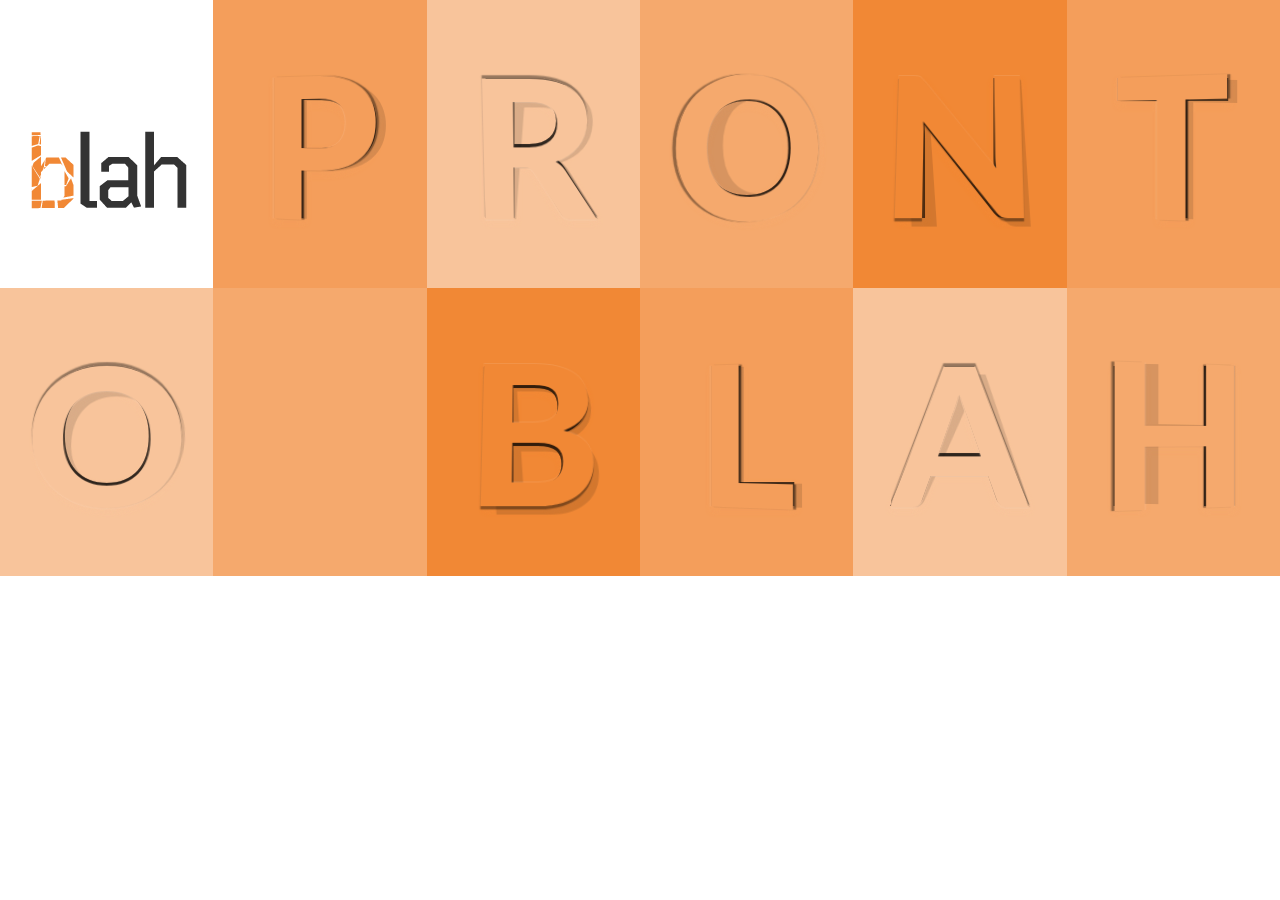
<file: index.html>
<!DOCTYPE html>
<html lang="en" class="no-js">
	<head>
		<meta charset="UTF-8" />
		<meta http-equiv="X-UA-Compatible" content="IE=edge,chrome=1"> 
		<meta name="viewport" content="width=device-width, initial-scale=1.0"> 
		<title>Blah Blah! Blah</title>
		<meta name="description" content="blah blah! blah" />
		<meta name="keywords" content=" blah" />
		<meta name="author" content="Codrops" />
		<link rel="shortcut icon" href="../favicon.ico">
		<link rel="stylesheet" type="text/css" href="css/normalize.css" />
		<link rel="stylesheet" type="text/css" href="css/demo.css" />
		<link rel="stylesheet" type="text/css" href="css/component.css" />
		<script src="js/modernizr.custom.js"></script>
	</head>
	<body>
		<div class="container">
			<div class="component">
				<ul class="grid">
					<li><div> <img src="img/blah.png"> </div></li>
					<li class="ot-letter-left"><span data-letter="P">P</span></li>
					<li class="ot-letter-top"><span data-letter="R">R</span></li>
					<li class="ot-letter-right"><span data-letter="O">O</span></li>
					<li class="ot-letter-bottom"><span data-letter="N">N</span></li>
					<li class="ot-letter-left"><span data-letter="T">T</span></li>
					<li class="ot-letter-top"><span data-letter="O">O</span></li>
					<li class="ot-letter-right"><span data-letter=" "> </span></li>
					<li class="ot-letter-bottom"><span data-letter="B">B</span></li>
					<li class="ot-letter-left"><span data-letter="L">L</span></li>
					<li class="ot-letter-top"><span data-letter="A">A</span></li>
					<li class="ot-letter-right"><span data-letter="H">H</span></li>
<!--					<li class="ot-letter-bottom"><span data-letter="S">S</span></li>
					<li class="ot-letter-left"><span data-letter=" "> </span></li>
					<li class="ot-letter-top"><span data-letter="M">M</span></li>
					<li class="ot-letter-right"><span data-letter="O">O</span></li>
					<li class="ot-letter-bottom"><span data-letter="L">L</span></li>
					<li class="ot-letter-left"><span data-letter="E">E</span></li>
					<li class="ot-letter-top"><span data-letter="S">S</span></li>
					<li class="ot-letter-right"><span data-letter="T">T</span></li>
					<li class="ot-letter-bottom"><span data-letter="I">I</span></li>
					<li class="ot-letter-left"><span data-letter="A">A</span></li>
					<li class="ot-letter-top"><span data-letter="S">S</span></li>
					<li class="ot-letter-right"><span data-letter=" "> </span></li>
					<li class="ot-letter-bottom"><span data-letter="P">P</span></li>
					<li class="ot-letter-left"><span data-letter="R">R</span></li>
					<li class="ot-letter-top"><span data-letter="O">O</span></li>
					<li class="ot-letter-right"><span data-letter="N">N</span></li>
					<li class="ot-letter-bottom"><span data-letter="T">T</span></li>
					<li class="ot-letter-left"><span data-letter="O">O</span></li>
					<li class="ot-letter-top"><span data-letter=" "> </span></li>
					<li class="ot-letter-right"><span data-letter="E">E</span></li>
					<li class="ot-letter-bottom"><span data-letter="S">S</span></li>
					<li class="ot-letter-left"><span data-letter="T">T</span></li>
					<li class="ot-letter-top"><span data-letter="A">A</span></li>
					<li class="ot-letter-right"><span data-letter="R">R</span></li>
					<li class="ot-letter-bottom"><span data-letter="E">E</span></li>
					<li class="ot-letter-left"><span data-letter="M">M</span></li>
					<li class="ot-letter-top"><span data-letter="O">O</span></li>
					<li class="ot-letter-right"><span data-letter="S">S</span></li>
					<li class="ot-letter-bottom"><span data-letter=" "> </span></li>
                    <li class="ot-letter-left"><span data-letter="E">E</span></li>
					<li class="ot-letter-top"><span data-letter="N">N</span></li>
                    <li class="ot-letter-right"><span data-letter=" "> </span></li>
					<li class="ot-letter-bottom"><span data-letter="L">L</span></li>
                    <li class="ot-letter-left"><span data-letter="I">I</span></li>
					<li class="ot-letter-top"><span data-letter="N">N</span></li>
                    <li class="ot-letter-right"><span data-letter="E">E</span></li>
					<li class="ot-letter-bottom"><span data-letter="A">A</span></li>-->


				</ul>
			</div>
		</div><!-- /container -->
	</body>
</html>
</file>
<file: css/demo.css>
@import url(http://fonts.googleapis.com/css?family=Lato:300,400,900);
@font-face {
	font-family: 'codropsicons';
	src:url('../fonts/codropsicons/codropsicons.eot');
	src:url('../fonts/codropsicons/codropsicons.eot?#iefix') format('embedded-opentype'),
		url('../fonts/codropsicons/codropsicons.woff') format('woff'),
		url('../fonts/codropsicons/codropsicons.ttf') format('truetype'),
		url('../fonts/codropsicons/codropsicons.svg#codropsicons') format('svg');
	font-weight: normal;
	font-style: normal;
}

*,
*:after,
*::before {
    -webkit-box-sizing: border-box;
    -moz-box-sizing: border-box;
    box-sizing: border-box;
}

body {
	background-color:#FFF;
	font-weight: 300;
	color: #f0f0f0;
	font-family: 'Lato', Arial, sans-serif;
}

.clearfix:before,
.clearfix:after {
	content: '';
	display: table;
}

.clearfix:after {
	clear: both;
}

a {
	color: #e74d3c;
	text-decoration: none;
	outline: none;
}

a:hover, a:focus {
	color: #fff;
}

.codrops-header {
	font-size: 14px;
	padding: 20px;
	text-align: left;
}

.codrops-header h1 {
	font-size: 38px;
	line-height: 36px;
	padding: 0 0 15px;
	font-weight: 400;
	color: #ea6657;
	margin: 0;
}

.codrops-header a {
	display: block;
	margin: 10px 0;
	font-weight: 400;
}

.grid li .codrops-header a span {
	color: #e74d3c;
	font-weight: 400;
	font-size: 10px;
	text-transform: uppercase;
	letter-spacing: 1px;
}

.grid li .codrops-header a:hover span {
	color: #fff;
}

.codrops-icon:before {
	font-family: 'codropsicons';
	margin: 0 4px;
	speak: none;
	font-style: normal;
	font-weight: normal;
	font-variant: normal;
	text-transform: none;
	line-height: 1;
	-webkit-font-smoothing: antialiased;
}

.codrops-icon-drop:before {
	content: "\e001";
}

.codrops-icon-prev:before {
	content: "\e004";
}

.related {
	clear: both;
	text-align: center;
	font-size: 2em;
	padding: 1em 0;
}

@media screen and (max-width: 25em) {

	.codrops-icon span {
		display: none;
	}

}
</file>
<file: css/component.css>
/* grid */
.grid {
	margin: 0;
	padding: 0;
	list-style: none;
	position: relative;
	width: 100%;
}

.grid li {
	position: relative;
	float: left;
	font-size: 12em;
	line-height: 1.5;
	max-height: 290px;
	text-align: center;
	width: 16.6666667%;
	/* Fallback */
	width: -webkit-calc(100% / 6);
	width: calc(100% / 6);
}

/* Common styles for the letters */
.grid li span {
	display: inline-block;
	font-weight: 900;
	line-height: 1;
	position: relative;
	color: hsla(0, 0%, 0%, 0.6);
	-webkit-transform-style: preserve-3d;
	-ms-transform-style: preserve-3d;
	transform-style: preserve-3d;
	-webkit-perspective: 550px;
	-ms-perspective: 550px;
	perspective: 550px;
	z-index: 1;
}

.grid li span:before,
.grid li span:after {
	position: absolute;
	content: attr(data-letter);
	line-height: inherit;
	top: 0;
	left: 0;
	right: 0;
	bottom: 0;
	z-index: 2;
	-webkit-transition: all .3s;
	transition: all .3s;
}

.grid li span:before {
	text-shadow: none;
	color: hsla(0, 0%, 0%, 0.12);
}

/* Colors */

.ot-letter-left { background: #f49e5b; }
.ot-letter-left span { text-shadow: 1px 4px 6px #f49e5b, 0 0 0 hsla(0, 0%, 0%, 0.3), 1px 4px 6px #f49e5b; }
.ot-letter-left span:after { color: #f49e5b; }
.ot-letter-left:hover span:after { color: #f5a96d; }

.ot-letter-right { background: #f5a96d; }
.ot-letter-right span { text-shadow: 1px 4px 6px #f5a96d, 0 0 0 hsla(0, 0%, 0%, 0.3), 1px 4px 6px #f5a96d; }
.ot-letter-right span:after { color: #f5a96d; }
.ot-letter-right:hover span:after { color: #f7bc8e; }

.ot-letter-top { background: #f8c49b; }
.ot-letter-top span { text-shadow: 1px 4px 6px #f8c49b, 0 0 0 hsla(0, 0%, 0%, 0.3), 1px 4px 6px #f8c49b; }
.ot-letter-top span:after { color: #f8c49b; }
.ot-letter-top:hover span:after { color: #f9cdaa; }

.ot-letter-bottom { background: #f18835; }
.ot-letter-bottom span { text-shadow: 1px 4px 6px #f18835, 0 0 0 hsla(0, 0%, 0%, 0.3), 1px 4px 6px #f18835; }
.ot-letter-bottom span:after { color: #f18835; }
.ot-letter-bottom:hover span:after { color: #f29449; }

/* Left */
.ot-letter-left span:before,
.ot-letter-left span:after {
	-webkit-transform-origin: 0 50%;
	-ms-transform-origin: 0 50%;
	transform-origin: 0 50%;
}

.ot-letter-left span:before {
	-webkit-transform: scale(1.08,1) skew(0deg,1deg);
	-ms-transform: scale(1.08,1) skew(0deg,1deg);
	transform: scale(1.08,1) skew(0deg,1deg);
}

.ot-letter-left span:after {
	text-shadow: -1px 0px 0px hsla(360, 100%, 100%, 0.1), 3px 0px 1px hsla(0, 0%, 0%, 0.4);
	-webkit-transform: rotateY(-15deg);
	-ms-transform: rotateY(-15deg);
	transform: rotateY(-15deg);
}

.ot-letter-left:hover span:before {
	-webkit-transform: scale(0.85,1) skew(0deg,20deg);
	-ms-transform: scale(0.85,1) skew(0deg,20deg);
	transform: scale(0.85,1) skew(0deg,20deg);
}

.ot-letter-left:hover span:after {
	-webkit-transform: rotateY(-40deg);
	-ms-transform: rotateY(-40deg);
	transform: rotateY(-40deg);
}

/* Right */
.ot-letter-right span:before,
.ot-letter-right span:after {
	-webkit-transform-origin: 100% 50%;
	-ms-transform-origin: 100% 50%;
	transform-origin: 100% 50%;
}

.ot-letter-right span:before {
	-webkit-transform: scale(0.85,1) skew(0deg,1deg);
	-ms-transform: scale(0.85,1) skew(0deg,1deg);
	transform: scale(0.85,1) skew(0deg,1deg);
}

.ot-letter-right span:after {
	text-shadow: 1px 0px 0px hsla(360, 100%, 100%, 0.1), -3px 0px 1px hsla(0, 0%, 0%, 0.4);
	-webkit-transform: rotateY(15deg);
	-ms-transform: rotateY(15deg);
	transform: rotateY(15deg);
}

.ot-letter-right:hover span:before {
	-webkit-transform: scale(0.85,1) skew(0deg,-20deg);
	-ms-transform: scale(0.85,1) skew(0deg,-20deg);
	transform: scale(0.85,1) skew(0deg,-20deg);
}

.ot-letter-right:hover span:after {
	-webkit-transform: rotateY(40deg);
	-ms-transform: rotateY(40deg);
	transform: rotateY(40deg);
}

/* Up */
.ot-letter-top span:before,
.ot-letter-top span:after {
	-webkit-transform-origin: 50% 100%;
	-ms-transform-origin: 50% 100%;
	transform-origin: 50% 100%;
}

.ot-letter-top span:before {
	-webkit-transform: scale(1,0.95) skew(-4deg,0deg);
	-ms-transform: scale(1,0.95) skew(-4deg,0deg);
	transform: scale(1,0.95) skew(-4deg,0deg);
}

.ot-letter-top span:after {
	text-shadow: 0px 1px 0px hsla(360, 100%, 100%, 0.1), 0px -3px 1px hsla(0, 0%, 0%, 0.4);
	-webkit-transform: rotateX(-15deg);
	-ms-transform: rotateX(-15deg);
	transform: rotateX(-15deg);
}

.ot-letter-top:hover span:before {
	-webkit-transform: translateY(-0.050em) scale(1,0.55) skew(-10deg,0deg);
	-ms-transform: translateY(-0.050em) scale(1,0.55) skew(-10deg,0deg);
	transform: translateY(-0.050em) scale(1,0.55) skew(-10deg,0deg);
}

.ot-letter-top:hover span:after {
	-webkit-transform: translateY(-0.035em) rotateX(-40deg);
	-ms-transform: translateY(-0.035em) rotateX(-40deg);
	transform: translateY(-0.035em) rotateX(-40deg);
}

/* Down */
.ot-letter-bottom span:before,
.ot-letter-bottom span:after {
	-webkit-transform-origin: 50% 0;
	-ms-transform-origin: 50% 0;
	transform-origin: 50% 0;
}

.ot-letter-bottom span:before {
	-webkit-transform: scale(1,1.05) skew(4deg,0deg);
	-ms-transform: scale(1,1.05) skew(4deg,0deg);
	transform: scale(1,1.05) skew(4deg,0deg);
}

.ot-letter-bottom span:after {
	text-shadow: 0px -1px 0px hsla(360, 100%, 100%, 0.1), 0px 3px 1px hsla(0, 0%, 0%, 0.4);
	-webkit-transform: rotateX(15deg);
	-ms-transform: rotateX(15deg);
	transform: rotateX(15deg);
}

.ot-letter-bottom:hover span:before {
	-webkit-transform: translateY(-0.035em) scale(1,1.2) skew(10deg,0deg);
	-ms-transform: translateY(-0.035em) scale(1,1.2) skew(10deg,0deg);
	transform: translateY(-0.035em) scale(1,1.2) skew(10deg,0deg);
}

.ot-letter-bottom:hover span:after {
	-webkit-transform: translateY(0.045em) rotateX(40deg);
	-ms-transform: translateY(0.045em) rotateX(40deg);
	transform: translateY(0.045em) rotateX(40deg);
}

/* Example for media query: change number of items per row */
@media screen and (max-width: 1190px) {
	.grid li {
		width: 20%;
		/* Fallback */
		width: -webkit-calc(100% / 5);
		width: calc(100% / 5);
	}
}

@media screen and (max-width: 945px) {
	.grid li {
		width: 25%;
		/* Fallback */
		width: -webkit-calc(100% / 4);
		width: calc(100% / 4);
	}
}

@media screen and (max-width: 760px) {
	.grid li {
		width: 33.3333333%;
		/* Fallback */
		width: -webkit-calc(100% / 3);
		width: calc(100% / 3);
	}
}

@media screen and (max-width: 560px) {
	.grid li {
		width: 50%;
		/* Fallback */
		width: -webkit-calc(100% / 2);
		width: calc(100% / 2);
	}
}

@media screen and (max-width: 340px) {
	.grid li {
		width: 100%;
	}
}
</file>
